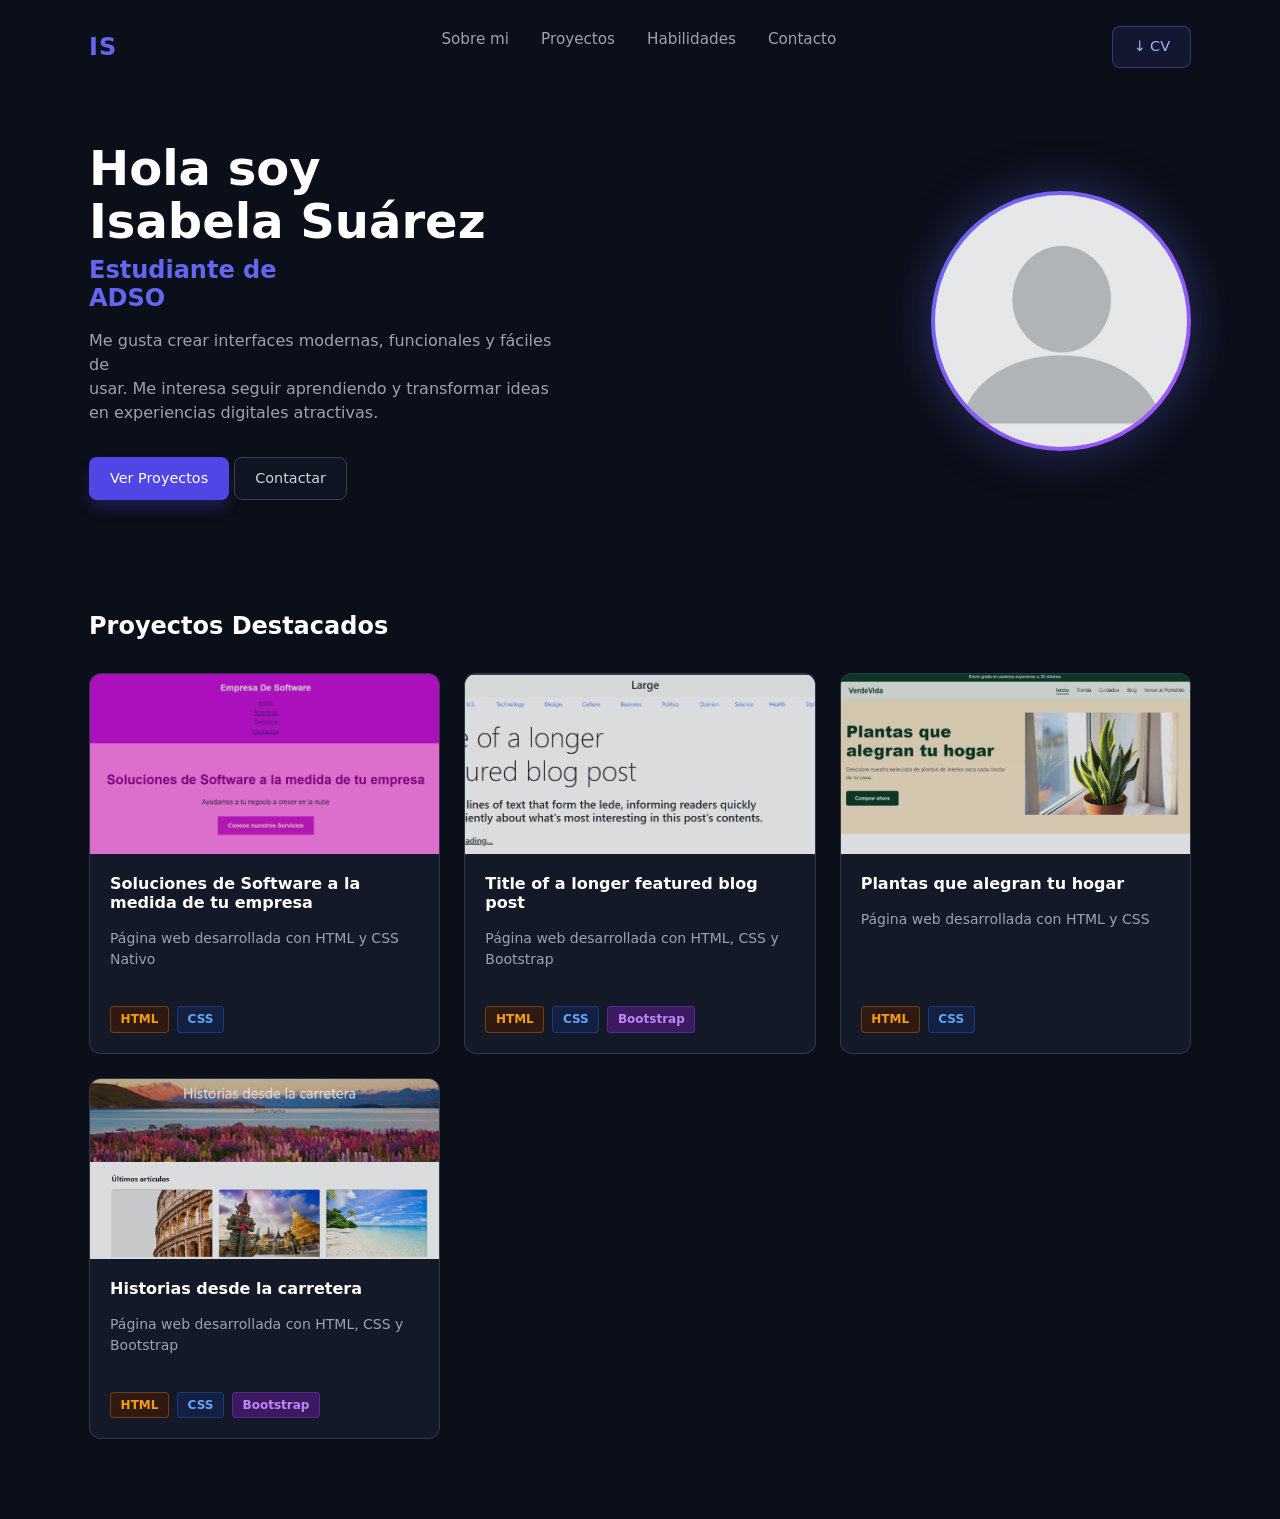
<file: index.html>
<!DOCTYPE html>
<html lang="en">

<head>
    <meta charset="UTF-8">
    <meta name="viewport" content="width=device-width, initial-scale=1.0">
    <title>Document</title>
    <link href="https://cdn.jsdelivr.net/npm/bootstrap@5.3.8/dist/css/bootstrap.min.css" rel="stylesheet"
        integrity="sha384-sRIl4kxILFvY47J16cr9ZwB07vP4J8+LH7qKQnuqkuIAvNWLzeN8tE5YBujZqJLB" crossorigin="anonymous">
    <script src="https://cdn.jsdelivr.net/npm/bootstrap@5.3.8/dist/js/bootstrap.bundle.min.js"
        integrity="sha384-FKyoEForCGlyvwx9Hj09JcYn3nv7wiPVlz7YYwJrWVcXK/BmnVDxM+D2scQbITxI"
        crossorigin="anonymous"></script>
    <link href="https://cdn.jsdelivr.net/npm/bootstrap@5.3.8/dist/css/bootstrap.min.css" rel="stylesheet"
        integrity="sha384-sRIl4kxILFvY47J16cr9ZwB07vP4J8+LH7qKQnuqkuIAvNWLzeN8tE5YBujZqJLB" crossorigin="anonymous">
    <link rel="stylesheet" href="style.css">
</head>
</body>

</head>

<body>
    <header>
        <nav class="navbar">

            <!-- Logo -->
            <a class="navbar-brand" href="#">IS</a>

            <!-- Menú -->
            <ul>
                <li><a href="#sobremi">Sobre mi</a></li>
                <li><a href="#proyectos">Proyectos</a></li>
                <li><a href="#habilidades">Habilidades</a></li>
                <li><a href="#contacto">Contacto</a></li>
            </ul>

            <!-- Botón CV -->
            <a href="CV.pdf" download class="btn">
                ↓ CV
            </a>

        </nav>

        <!--seccion sobre mi-->
        <section id="sobremi">
            <div class="contenido-sobremi">
                <h1>
                    Hola soy <br>
                    Isabela Suárez
                </h1>
                <h3>
                    Estudiante de <br>
                    ADSO
                </h3>
                <p>
                    Me gusta crear interfaces modernas, funcionales y fáciles de <br>
                    usar. Me interesa seguir aprendiendo y transformar ideas en experiencias digitales atractivas.
                </p>
                <a href="#proyectos" class="btn">Ver Proyectos</a>
                <a href="#contacto" class="btn">Contactar</a>
            </div>
            
            <div class="foto-sobremi">
                <img src="foto-perfil.png" alt="Foto">
            </div>

        </section>

        <!--seccion de proyectos-->
        <div class="contenedor-tarjetas" id="proyectos">

            <div class="titulo-principal">
                <h2>Proyectos Destacados</h2>
            </div>

            <div class="lista-tarjetas">

                <!--tarjeta 1 -->
                <a href="p1/index.html" class="tarjeta-proyecto">
                    <div class="tarjeta">
                        <img src="p1/p1.png" alt="Imagen del proyecto" class="tarjeta-imagen">

                        <h2 class="tarjeta-titulo">
                            Soluciones de Software a la medida de tu empresa
                        </h2>

                        <p class="tarjeta-descripcion">
                            Página web desarrollada con HTML y CSS Nativo
                        </p>

                        <div class="tarjeta-etiqueta">
                            <span class="tag tag-html">HTML</span>
                            <span class="tag tag-css">CSS</span>
                        </div>
                    </div>
                </a>

                <!--tarjeta 2 -->
                <a href="p2/actividad_2.html" class="tarjeta-proyecto">
                    <div class="tarjeta">
                        <img src="p2/p2.png" alt="Imagen del proyecto" class="tarjeta-imagen">

                        <h2 class="tarjeta-titulo">
                            Title of a longer featured blog post
                        </h2>

                        <p class="tarjeta-descripcion">
                            Página web desarrollada con HTML, CSS y Bootstrap
                        </p>

                        <div class="tarjeta-etiqueta">
                            <span class="tag tag-html">HTML</span>
                            <span class="tag tag-css">CSS</span>
                            <span class="tag tag-bootstrap">Bootstrap</span>
                        </div>
                    </div>
                </a>

                <!--tarjeta 3 -->
                <a href="p3/index.html" class="tarjeta-proyecto">
                    <div class="tarjeta">
                        <img src="p3/p3.png" alt="Imagen del proyecto" class="tarjeta-imagen">

                        <h2 class="tarjeta-titulo">
                            Plantas que alegran tu hogar
                        </h2>

                        <p class="tarjeta-descripcion">
                            Página web desarrollada con HTML y CSS 
                        </p>

                        <div class="tarjeta-etiqueta">
                            <span class="tag tag-html">HTML</span>
                            <span class="tag tag-css">CSS</span>
                        </div>
                    </div>
                </a>

                <!--tarjeta 4 -->
                <a href="p4/index.html" class="tarjeta-proyecto">
                    <div class="tarjeta">
                        <img src="p4/p4.png" alt="Imagen del proyecto" class="tarjeta-imagen">

                        <h2 class="tarjeta-titulo">
                            Historias desde la carretera
                        </h2>

                        <p class="tarjeta-descripcion">
                            Página web desarrollada con HTML, CSS y Bootstrap
                        </p>

                        <div class="tarjeta-etiqueta">
                            <span class="tag tag-html">HTML</span>
                            <span class="tag tag-css">CSS</span>
                            <span class="tag tag-bootstrap">Bootstrap</span>
                        </div>
                    </div>
                </a>
            </div>
        </div>




    </header>
    <script src="https://cdn.jsdelivr.net/npm/bootstrap@5.3.8/dist/js/bootstrap.bundle.min.js"
        integrity="sha384-FKyoEForCGlyvwx9Hj09JcYn3nv7wiPVlz7YYwJrWVcXK/BmnVDxM+D2scQbITxI"
        crossorigin="anonymous"></script>
</body>

</html>
</file>
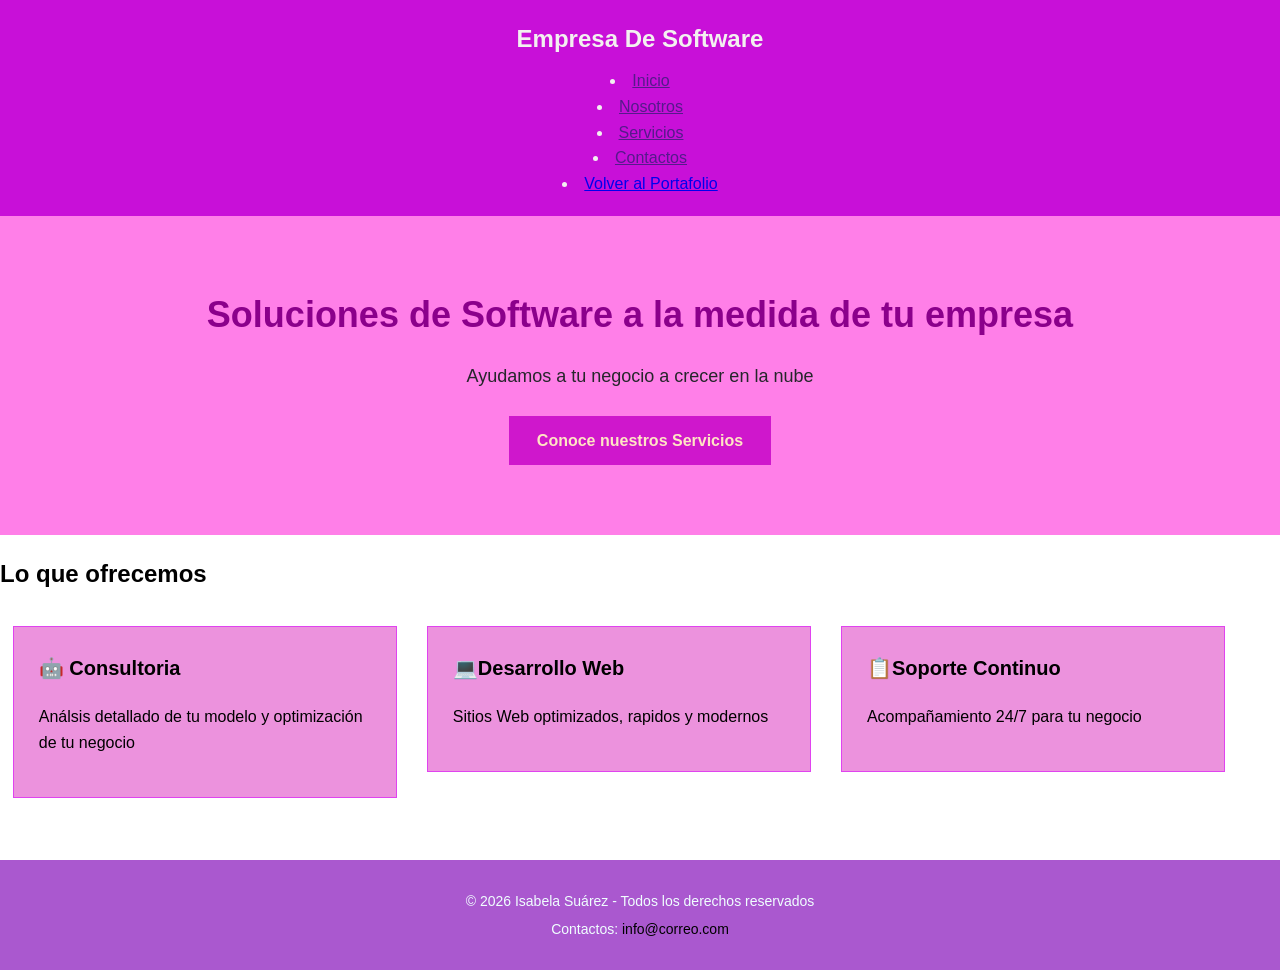
<file: p1/index.html>
<!DOCTYPE html>
<html lang="en">
<head>
    <meta charset="UTF-8">
    <meta name="viewport" content="width=device-width, initial-scale=1.0">
    <title>Document</title>
    <link rel="stylesheet" href="styles.css">
</head>
<body>
    <header>
        <h2>Empresa De Software</h2>
        <li><a href="">Inicio</a></li>
        <li><a href="">Nosotros</a></li>
        <li><a href="">Servicios</a></li>
        <li><a href="">Contactos</a></li>
        <li><a href="../index.html#index.html" class="btn-volver">Volver al Portafolio</a></li>
    </header>

    <section class="hero">
        <h1> Soluciones de Software a la medida de tu empresa</h1>
        <p>Ayudamos a tu negocio a crecer en la nube </p>
        <a href="#" class="btn"> Conoce nuestros Servicios</a>
    </section>

    <section class="Servicios">
        <h2>Lo que ofrecemos</h2>
        <div class="caja-servicio">
            <h3>🤖 Consultoria</h3>
            <p> Análsis detallado de tu modelo y optimización de tu negocio </p>
        </div>

        <div class="caja-servicio">
            <h3> 💻Desarrollo Web </h3>
            <p> Sitios Web optimizados, rapidos y modernos</p>
        </div>

        <div class="caja-servicio">
            <h3> 📋Soporte Continuo </h3>
            <p> Acompañamiento 24/7 para tu negocio</p>
        </div>
    </section>

    <footer>
        <p> &copy; 2026 Isabela Suárez - Todos los derechos reservados</p>
        <p>Contactos: <a href="isa@gmail.com">info@correo.com</a> </p>
    </footer>
    
</body>
</html>
</file>
<file: style.css>
* {
    margin: 0;
    padding: 0;
    box-sizing: border-box;
    font-family: system-ui, -apple-system, BlinkMacSystemFont, 'Segoe UI', Roboto, Oxygen, Ubuntu, Cantarell, sans-serif;
}

body {
    background-color: #0b0f19;
    color: #e2e8f0;
    line-height: 1.5;
}

.navbar {
    max-width: 1150px;
    margin: 0 auto;
    padding: 1.5rem;
    display: flex;
    justify-content: space-between;
    align-items: center;
}

.navbar-brand {
    font-size: 1.5rem;
    font-weight: 700;
    color: #6366f1;
    text-decoration: none;
    letter-spacing: 1px;
}

.navbar ul {
    display: flex;
    gap: 2rem;
    list-style: none;
}

.navbar ul li a {
    color: #9ca3af;
    text-decoration: none;
    font-size: 0.95rem;
    font-weight: 500;
    transition: color 0.2s;
}

.navbar ul li a:hover {
    color: #ffffff;
}

/* BOTONES */
.btn {
    display: inline-flex;
    align-items: center;
    gap: 0.5rem;
    padding: 0.6rem 1.25rem;
    border-radius: 0.5rem;
    text-decoration: none;
    font-size: 0.9rem;
    font-weight: 500;
    transition: all 0.2s ease;
}

/* Botón del CV en la barra de navegación */
.navbar .btn {
    border: 1px solid rgba(99, 102, 241, 0.4);
    background-color: rgba(99, 102, 241, 0.1);
    color: #a5b4fc;
}

.navbar .btn:hover {
    background-color: rgba(99, 102, 241, 0.2);
}

/* Botones del Hero */
.contenido-sobremi  .btn:first-of-type{
    background-color: #4f46e5;
    color: #ffffff;
    box-shadow: 0 10px 15px -3px rgba(79, 70, 229, 0.3);
}

.contenido-sobremi .btn:first-of-type:hover{
    background-color: #4338ca;
}

.contenido-sobremi .btn:last-of-type{
    background-color: rgba(17, 24, 39, 0.6);
    border: 1px solid #374151;
    color: #d1d5db;
}

.contenido-sobremi .btn:last-of-type:hover{
    background-color: #1f2937;
}

/* SECCIÓN SOBRE MÍ (HERO) */
#sobremi {
    max-width: 1150px;
    margin: 0 auto;
    padding: 3rem 1.5rem 5rem;
    display: flex;
    flex-direction: column-reverse;
    align-items: center;
    gap: 3rem;
}

@media (min-width: 768px) {
    #sobremi {
        flex-direction: row;
        justify-content: space-between;
    }
}

.contenido-sobremi h1 {
    font-size: 3rem;
    font-weight: 800;
    color: #ffffff;
    line-height: 1.1;
    margin-bottom: 0.5rem;
}

.contenido-sobremi h3 {
    font-size: 1.5rem;
    color: #6366f1;
    font-weight: 600;
    margin-bottom: 1rem;
}

.contenido-sobremi p {
    color: #9ca3af;
    max-width: 480px;
    margin-bottom: 2rem;
}

/* FOTO DE PERFIL  */
.foto-sobremi {
    width: 260px;
    height: 260px;
    border-radius: 50%;
    padding: 4px;
    background: linear-gradient(135deg, #6366f1, #a855f7);
    box-shadow: 0 0 50px rgba(99, 102, 241, 0.35);
    display: flex;
    justify-content: center;
    align-items: center;
}

.foto-sobremi img {
    width: 100%;
    height: 100%;
    border-radius: 50%;
    object-fit: cover;
}

/* SECCIÓN PROYECTOS */
.contenedor-tarjetas {
    max-width: 1150px;
    margin: 0 auto;
    padding: 2rem 1.5rem 5rem;
}

.titulo-principal h2 {
    font-size: 1.5rem;
    font-weight: 700;
    color: #ffffff;
    margin-bottom: 2rem;
}

.lista-tarjetas {
    display: grid;
    grid-template-columns: 1fr;
    gap: 1.5rem;
}

@media (min-width: 768px) {
    .lista-tarjetas {
        grid-template-columns: repeat(3, 1fr);
    }
}

/* TARJETAS DE PROYECTO */
.tarjeta-proyecto {
    text-decoration: none;
    color: inherit;
    display: block;
}

.tarjeta {
    background-color: #131927;
    border: 1px solid rgba(55, 65, 81, 0.8);
    border-radius: 0.75rem;
    overflow: hidden;
    height: 100%;
    display: flex;
    flex-direction: column;
    transition: transform 0.2s, border-color 0.2s;
}

.tarjeta-proyecto:hover .tarjeta {
    border-color: #4b5563;
    transform: translateY(-4px);
}

.tarjeta-imagen {
    width: 100%;
    height: 180px;
    object-fit: cover;
    background-color: #111827;
    opacity: 0.85;
    transition: opacity 0.2s;
}

.tarjeta-proyecto:hover .tarjeta-imagen {
    opacity: 1;
}

.tarjeta-titulo {
    font-size: 1rem;
    font-weight: 700;
    color: #ffffff;
    padding: 1.25rem 1.25rem 0.5rem;
}

.tarjeta-descripcion {
    font-size: 0.875rem;
    color: #9ca3af;
    padding: 0 1.25rem 1.25rem;
    flex-grow: 1;
}

.tarjeta-etiqueta {
    padding: 0 1.25rem 1.25rem;
    display: flex;
    gap: 0.5rem;
}

/* ETIQUETAS (TAGS) */
.tag {
    font-size: 0.75rem;
    font-weight: 600;
    padding: 0.2rem 0.6rem;
    border-radius: 0.25rem;
}

.tag-html {
    background-color: rgba(69, 26, 3, 0.6);
    border: 1px solid rgba(217, 119, 6, 0.4);
    color: #f59e0b;
}

.tag-css {
    background-color: rgba(23, 37, 84, 0.6);
    border: 1px solid rgba(37, 99, 235, 0.4);
    color: #60a5fa;
}

.tag-bootstrap {
    background-color: rgba(88, 28, 135, 0.6);
    border: 1px solid rgba(147, 51, 234, 0.4);
    color: #c084fc;
}
</file>
<file: p1/styles.css>
body{
    font-family:Arial, Helvetica, sans-serif;
    margin: 0;
    padding: 0;
    color: black;
    line-height: 1.6;
    background-color: white;
}

header{
    background-color: rgb(200, 16, 216);
    color: rgb(243, 240, 240);
    padding: 20px;
    text-align: center;   
}

header h2{
    margin: 0 0 10px;
    font-family: 24px;
}

header nav{
    list-style: none;
}

head li{
    display: inline-block;
}

header nav a{
    color: white;
    text-decoration: none;
    margin: 0 15px;
    font-weight: bold;
    font-size: 16px;
    display: inline-block;
}

header nav a:hover{
    color:cornflowerblue;
}

.hero{
    background-color: rgb(255, 127, 232);
    text-align: center;
    padding: 70px 20px;
}

.hero h1{
    margin: 0 0 10px;
    color:darkmagenta;
    font-size: 36px;
}

.hero p{
    font-size: 18px;
    color:rgb(38, 38, 43);
    margin-bottom: 25px;
}

.btn {
    background-color: rgb(207, 23, 204);
    color: bisque;
    padding: 12px 28px;
    text-decoration: none;
    font-weight: bold;
    display: inline-block;
}

.btn:hover{
    background-color: rgb(204, 45, 193);
}

.servicios{
    max-width: 960px;
    margin: 40px auto;
    padding: 0 20px;
    margin-bottom: 30px;
}

.servicios h2{
    color: rgb(0, 0, 0);
    font-size: 18px;
    margin-bottom: 30px;
}

.caja-servicio{
    display: inline-block;
    width: 30%;
    margin: 1%;
    background-color: rgb(236, 146, 221);
    padding: 25px;
    box-sizing: border-box;
    vertical-align: top;
    border: 1px solid rgb(224, 67, 239);
    text-align: left;
}

.caja-servicio h3{
    color: black;
    margin-top: 0;
    font-size: 20px;
}

footer{
    background-color: rgb(170, 88, 207);
    color: azure;
    text-align: center;
    padding: 25px 20px;
    margin-top: 50px;
}

footer p{
    margin: 5px 0;
    font-size: 14px;
}

footer a{
    color: rgb(0, 0, 0);
    text-decoration: none;
}

.page-banner {
    background-color: white;
    text-align: center;
    padding: 50px 20px;
    border-radius: 1em;
}

.page-banner{
    margin: 0;
    color: rgb(196, 77, 219);
    font-size: 20px;
}

.contacto-container{
    max-width: 960px;
    margin: 40px auto;
    padding: 0 20px;
}

.columna{
    display: inline-block;
    width: 45%;
    vertical-align: top;
    box-sizing: border-box;
    margin: 1%;
}

.formulario-contacto{
    background-color: white;
    padding: 30px;
    border: solid 1px white;
}

.formulario-contacto h2{
    color: black;
    margin-top: 0;
    font-size: 24px;
}

.form-group{
    margin-bottom: 20px;
}

.form-group label{
    display: block;
    margin-bottom: 5px;
    color: black;
    font-weight: bold;
}

.form-group input, .form-group textarea{
    width: 100%;
    padding: 10px;
    border: 1px solid white;
    font-family: 'Segoe UI', Tahoma, Geneva, Verdana, sans-serif;
    font-size: 14px;
    box-sizing: border-box;
}

.form-group textarea{
    height: 120px;
    resize: vertical;
}

.btn-enviar{
    background-color: blueviolet;
    color: white;
    padding: 12px 30px;
    border: none;
    font-weight: bold;
    font-size: 16px;
    cursor: pointer;
}

.info-contacto{
    background-color: white;
    padding: 30px;
    border: 1px solid white;
    margin-bottom: 20px;
}

.info-contacto h2{
    color: blueviolet;
    margin-top: 0;
    font-size: 24px;
}

.info-item{
    margin-bottom: 20px;
    padding-left: 30px;
    position: relative;
}

.info-item strong{
    color: blueviolet;
    display: block;
    margin-bottom: 5px;
}

.mapa-container{
    text-align: center;
    padding: 30px;
}

.mapa-container iframe{
    border: none;
    border-radius: 10px;
}
</file>
